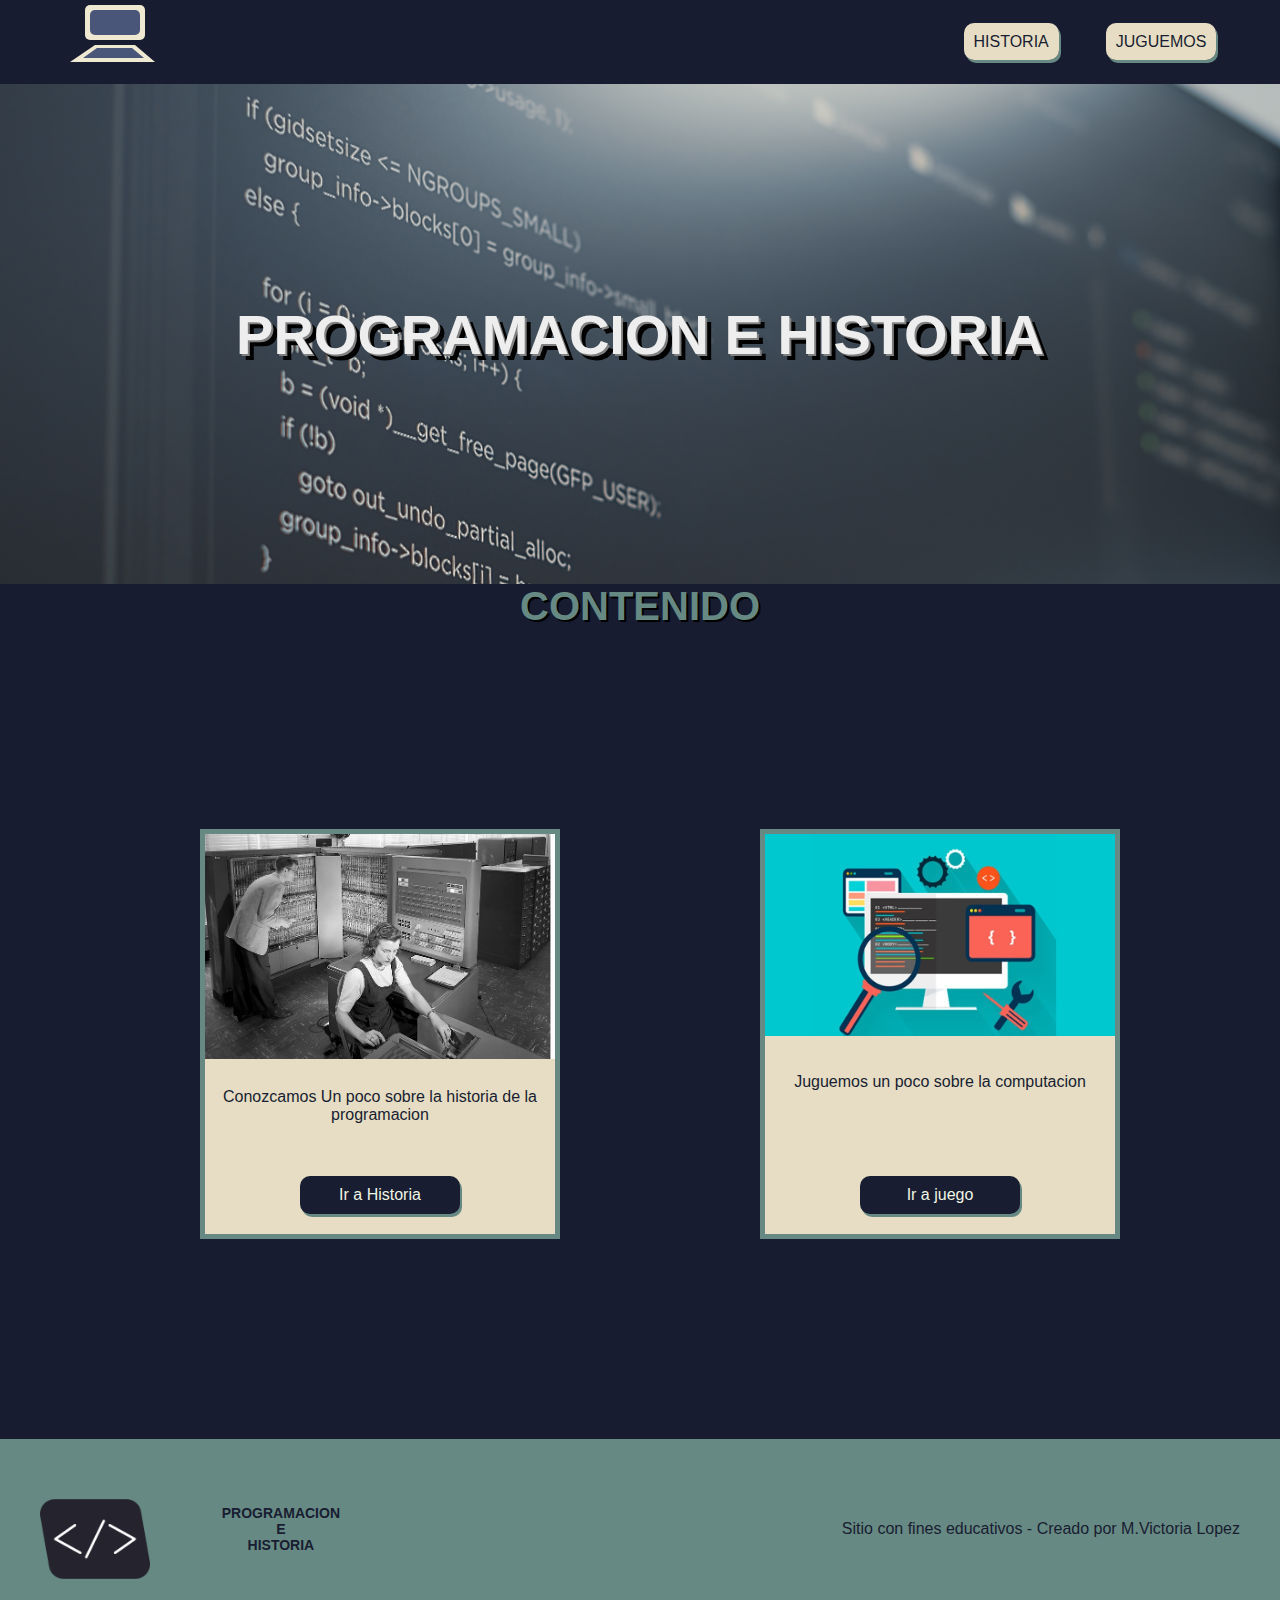
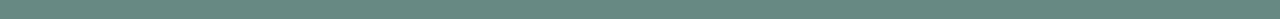
<file: index.html>
<!DOCTYPE html>
<html lang="en">
<head>
    <meta charset="UTF-8">
    <meta name="viewport" content="width=device-width, initial-scale=1.0">
    <link rel="stylesheet" href="./style.css">
    <link rel="icon" href="./imagenes/logo.png" >
    <title>Proyecto-Final</title>
</head>
<body class="body-day">
    <nav>
        <a href='index.html'>
            <svg  width="200" height="80">
                <rect x="45" y="5" width="60" height="35" rx="5" id="mon1" fill="#F0E9D2"></rect>
                <rect x="50" y="10" width="50" height="25" rx="5" id="mon2" fill="#495579"></rect>
                <polygon points="55 45 ,95 45,115 62,30 62" fill="#F0E9D2" id="tec1"></polygon>
                <polygon points="57 48 ,92 48,104 58,43 58" fill="#495579" id="tec2"></polygon>
            </svg>
            </a>

        <ul class="menu">
            <li class="item-menu"><a class='item-link' href="historia.html">HISTORIA</a></li>
            <li class="item-menu"><a class='item-link' href="juego.html">JUGUEMOS</a></li>
        
        </ul>
    </nav>
    <header>
        <h1 class="titulo-blanco">PROGRAMACION E HISTORIA</h1> 
        
     </header>

        <h2>CONTENIDO</h2>     
    <main class="cont-padre">
  

    
           <div class="card">
               <img class="img-card" src="./imagenes/index/img1.jpg" alt="imagen=producto">
               <p class="desc-card">Conozcamos Un poco sobre la historia de la programacion </p>
               <a class='boton-ver' href='./historia.html' style='color:#F0F5E4'>Ir a Historia</a>
           </div>

            <div class="card">
                <img class="img-card" src="./imagenes/index/img2.jpg" alt="imagen=producto">
                <p class="desc-card">Juguemos un poco sobre la computacion</p>
                <a class='boton-ver' href='./juego.html' style='color:#F0F5E4'>Ir a juego</a>
            </div>
 
   </main>

   <footer>
        <div class="footer-left">
        <img class="logo" src="./imagenes/logo.png" alt="logo">
            <h3 class="titulo-blanco titulo-foot">PROGRAMACION <br> E <br> HISTORIA </h3>
        </div>
           <div>Sitio con fines educativos - Creado por M.Victoria Lopez</div>
    </footer>
  
    <script src="./script.js"></script>
</body>
</html>
</file>
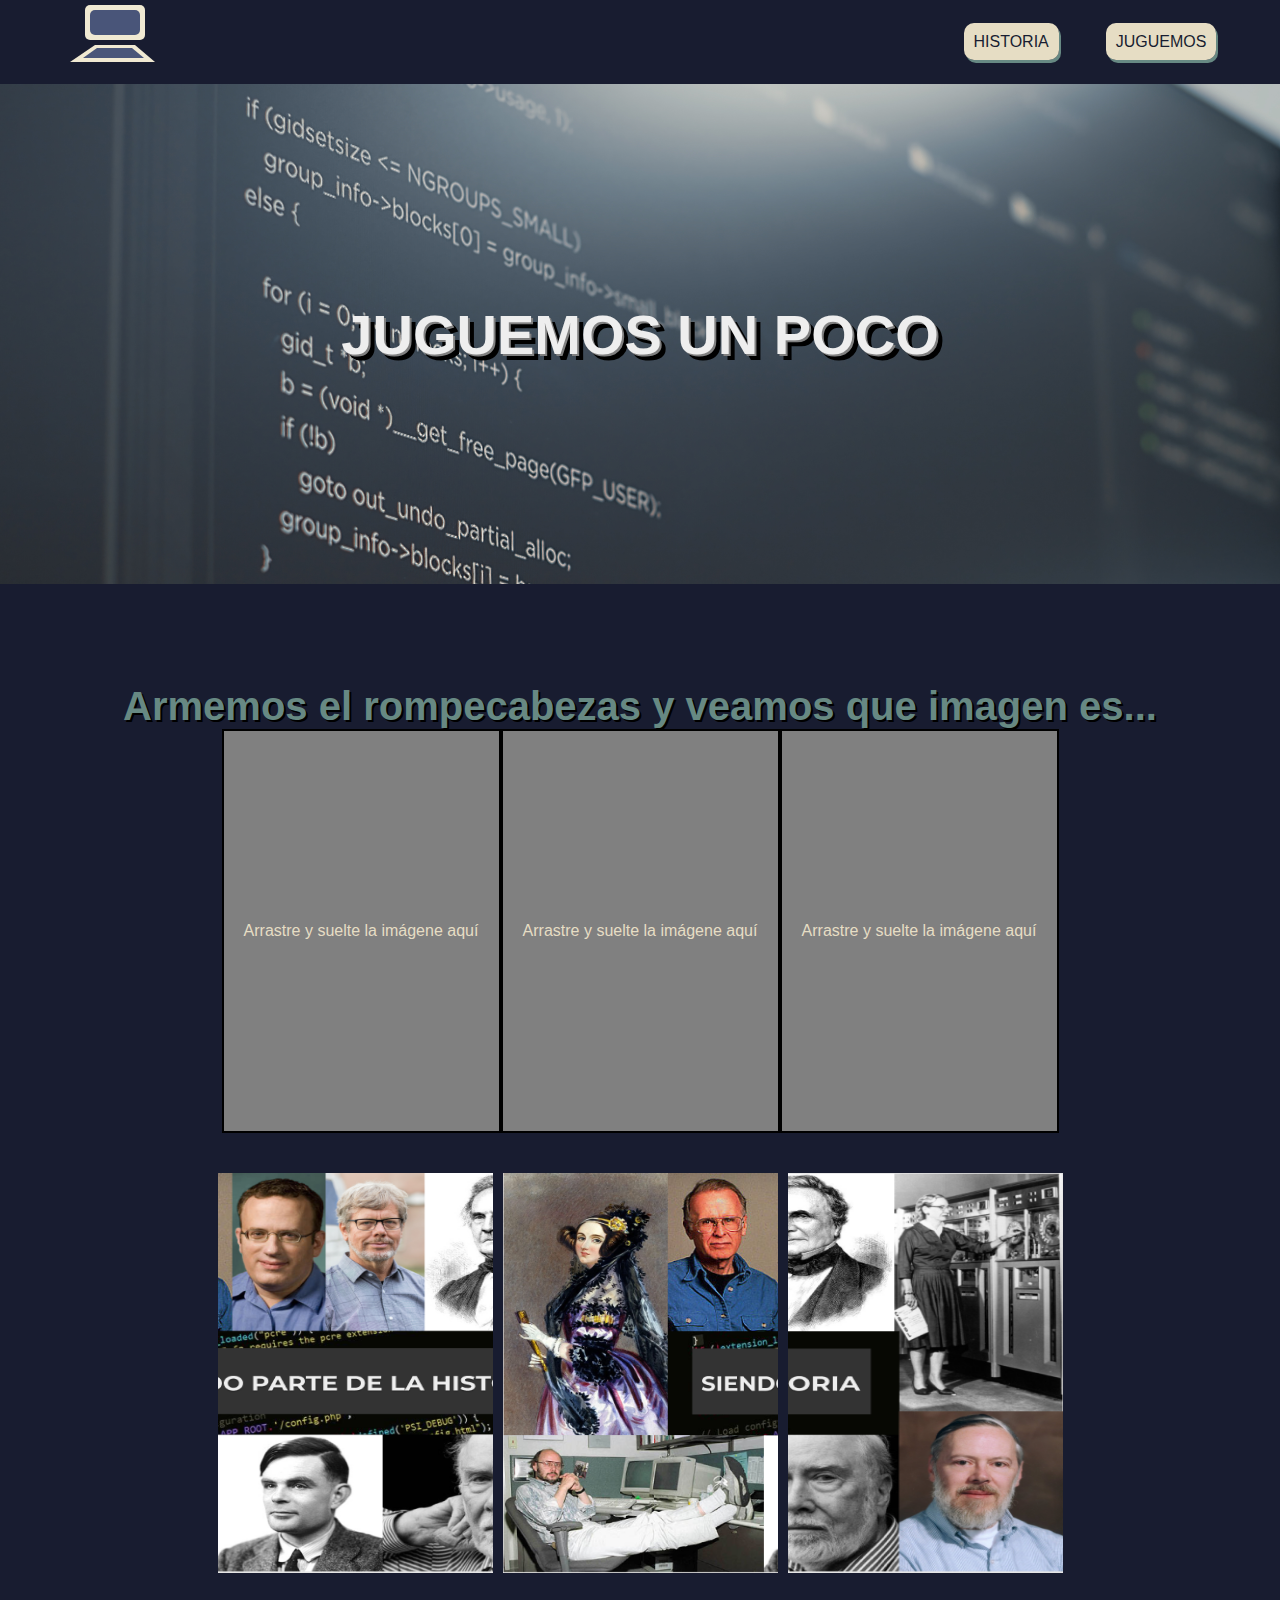
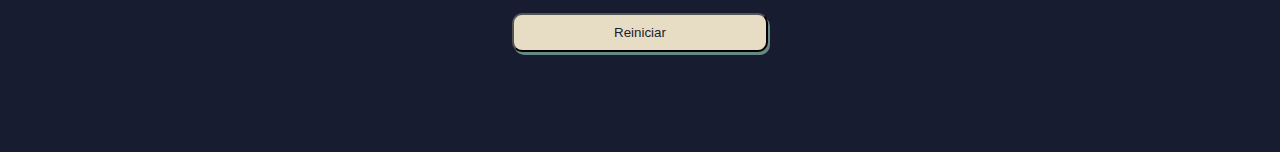
<file: juego.html>
<!DOCTYPE html>
<html lang="en">
<head>
    <meta charset="UTF-8">
    <meta name="viewport" content="width=device-width, initial-scale=1.0">
    <link rel="stylesheet" href="./style.css">
    <link rel="icon" href="./imagenes/logo.png" >
    <title>Proyecto-Final</title>
</head>
<body class="body-day">
    <nav>
        <a href='index.html'>
            <svg  width="200" height="80">
                <rect x="45" y="5" width="60" height="35" rx="5" id="mon1" fill="#F0E9D2"></rect>
                <rect x="50" y="10" width="50" height="25" rx="5" id="mon2" fill="#495579"></rect>
                <polygon points="55 45 ,95 45,115 62,30 62" fill="#F0E9D2" id="tec1"></polygon>
                <polygon points="57 48 ,92 48,104 58,43 58" fill="#495579" id="tec2"></polygon>
            </svg>
            </a>
        <ul class="menu">
            <li class="item-menu"><a class='item-link' href="historia.html">HISTORIA</a></li>
            <li class="item-menu"><a class='item-link' href="juego.html">JUGUEMOS</a></li>
        </ul>
    </nav>
    <header>
        <h1 class="titulo-blanco"> JUGUEMOS UN POCO</h1> 
        
    </header>

    <main>
<h2>Armemos el rompecabezas y veamos que imagen es...</h2>

        <section class="juego">
            <div class="cajas" >
                <div class="caja" id="cajasoltar">
                    <p>Arrastre y suelte la imágene aquí</p>
                </div>
                <div class="caja" id="cajasoltar2">
                    <p>Arrastre y suelte la imágene aquí</p>
                </div>
                <div class="caja" id="cajasoltar3">
                    <p>Arrastre y suelte la imágene aquí</p>
                </div>
            </div>
            <div id="cajaimagenes" >
                <img id="imagen1" src="./imagenes/juego/rompe2.png" alt="imagen-rompecabezas" />
                <img id="imagen2" src="./imagenes/juego/Rompe1.png" alt="imagen-rompecabezas" />
                <img id="imagen3" src="./imagenes/juego/Rompe3.png" alt="imagen-rompecabezas" />
            </div>
        </section>
        <button onclick="reinicio()" class="botonesVideo reinicio" >Reiniciar</button>

    </main>
    <script src="./scriptjuego.js"></script>
</body>
</html>
</file>
<file: style.css>
*{
    font-family: 'Montserrat', sans-serif; 
    margin: auto 0px;
}
.body-day{
 
 background-color: rgb(24, 28, 48);
 color: #E6DDC4;
}
.body-night{
   
    background-color: rgb(230, 221, 196);
    color: #181D31;
}
p{
    color: #E6DDC4;
}


/* ----------     navegador      ------------*/

nav{
 display: flex;
 justify-content: space-between;
 align-items: center;
 margin: 0px 40px;

}
.tema{
    display: none;
}
.tema-block{
    display: block;
}
.menu{
 display: flex;
 width: 300px;
 justify-content: space-around;
}
main{
    padding: 100px 20px;
}
.item-menu{
 list-style-type: none;
 
}
.item-link, .botonesVideo{
    box-shadow: 2px 3px #678983;
    border-radius: 10px;
    padding: 10px;
    text-decoration: none;
    background-color: #E6DDC4;
    color:#181D31 ;
    font-weight: 300;
    
}
.item-menu:active{
    transform: translate(3px, 2px);
}
.item-menu:active > .item-link{
    box-shadow:0px 0px ;
}

.flexItem{
 display: block;
}

/*----- logo ------*/
rect#mon1, polygon#tec1{
    animation: part_1 ease-in 5s  ;
    animation-iteration-count:1 ;
    }
    
rect#mon2,polygon#tec2 {
animation: part_2 ease-in 5s  ;
animation-iteration-count:1 ;
}
@keyframes part_1{
    0% {
    transform: translate(0,-10px);
    opacity:0;}
    20% {
    transform: translate(0,-10px);
    opacity:0;}
    30% {
    transform: translate(0,0);
    opacity:1;}
    90% {
    transform: translate(0,0);
    opacity:1;}
    
    100% {
        transform: translate(0,0);
        opacity:1;}
}   
    

@keyframes part_2 {
    0% {
        transform: translate(0,-10px);
        opacity:0;}
        30% {
        transform: translate(0,-10px);
        opacity:0;}
        40% {
        transform: translate(0,0);
        opacity:1;}
        90% {
        transform: translate(0,0);
        opacity:1;}

        100% {
            transform:translate(0,0);
            opacity:1;}
        }  
/* ----------     hoja index      ------------*/


header{
 background: url(./imagenes/Imagen\ fondo.jpg) 50% 0 fixed ;
 background-size: cover;
 min-height: 500px;
 color: #eeeeee;
 font-size: 28px;
 display: flex;
 justify-content: space-around;
 align-items: center;
 padding: 0px 100px;

}
h1{

    text-shadow: 2px 2px gray, 6px 6px black;
}
h2{
    text-shadow: 2px 2px black;
    font-size:40px ; 
    text-align: center;
    color: #678983;
}
.titulo-blanco{
 text-align: center;
}

.cont-padre{
    margin: 100px 0px;
 width: 100%;
 display: flex;
 justify-content: space-evenly;
 gap: 20px;
}

.card{
 width: 350px;
 height: 400px;
 border: 5px solid #678983;
 background-color: #E6DDC4;
 display: flex;
 flex-direction: column;
 justify-content: space-between;
 align-items: center;
}

.desc-card{
width: 90%;
text-align: center;
height: 30px;
color:#181D31;
}

.img-card{
 width: 100%;
 margin: 0px;

}

.boton-ver{
    padding: 10px ;
   border-radius: 10px;
   background-color: #181D31;
   font-family: Arial, Helvetica, sans-serif;
   box-shadow: 2px 3px #678983;
   text-align: center;
    text-decoration: none;
    width: 40%;
    margin-bottom: 20px;
}

.boton-ver:active{
    box-shadow: 0px 0px darkgray;
    transform: translate(3px, 2px);
}

/* ----------     footer      ------------*/
.logo{
    height: 80px;
}
footer{
    background-color: #678983;
    height: 100px;
    display: flex;
    justify-content: space-between;
    align-items: center;
    padding:  40px;
    color: #181D31;
}

.footer-left{
 display: flex;
 justify-content: space-between;
 width:300px;
 height: 60px;
 
}

.titulo-foot{
    font-size: 14px;
}

.cont-historia{
    display: flex;
    flex-direction: column;
    justify-content: center;
    align-items: center;
}
.card-hist{
    display: flex;
    justify-content: space-around;
    align-items: center;
    padding:80px 50px;
    gap: 20px;
    background-color: linear-gradient(10% #E6DDC4,#181D31 100%);
    
}
.text-hist{
    width: 45%;
}

/* ---------- video ------------*/
.contenedorVideo{
    display: flex;
    flex-direction: column;
    justify-content: center;
    align-items: center;
    padding: 100px 0px;

}
.barra{
    background-color: #1d1d1d;

    border-radius: 10px;
    padding: 2px 5px;
    display: flex;
    justify-content: space-between;
}
.botonera{
    display: flex;
    gap: 20px;
}
.container{
    padding: 5px;
    background-color: black;
    width: 70%;
}

#play,#pause{
   width: 80px;
}


.botonesVideo:active{
    box-shadow: 0px 0px darkgray;
    transform: translate(3px, 2px);
}
#showTime{
    padding-top: 28px;
    padding-right: 10px;
    font-family: Arial, Helvetica, sans-serif;
    color: white;

}
/* ----------     hoja productos      ------------*/


.card-prod{
 width: 250px;
 height: 480px;
}
.titulo-prod{
 font-size: 20px;
}

.img-prod{
 height: 221px;
}


/* ----------     ponerAPrueba     ------------*/
.juego{
    display: flex;
    flex-direction: column;
    align-items: center;
}
.cajas{
    display: flex;
    flex-direction: row;
}
.caja{
    width: 275px;
    height: 400px;
    display: flex;
    border: 2px solid black;
    background-color: grey;
    text-align: center;
    justify-content: center;
    align-items: center;
}
.caja:hover{
    background-color: #1d1d1d;
    
}
.caja:hover>p{
    color: #E6DDC4;
}
#cajaimagenes{
    display: flex;
    flex-direction: row;
    gap: 10px;
    margin: 40px;
}
#imagen1,#imagen2,#imagen3{
    width: 275px;
    height: 400px;
}
.reinicio{
    display: flex;
    margin: auto;
    padding: 10px 100px;
}
</file>
